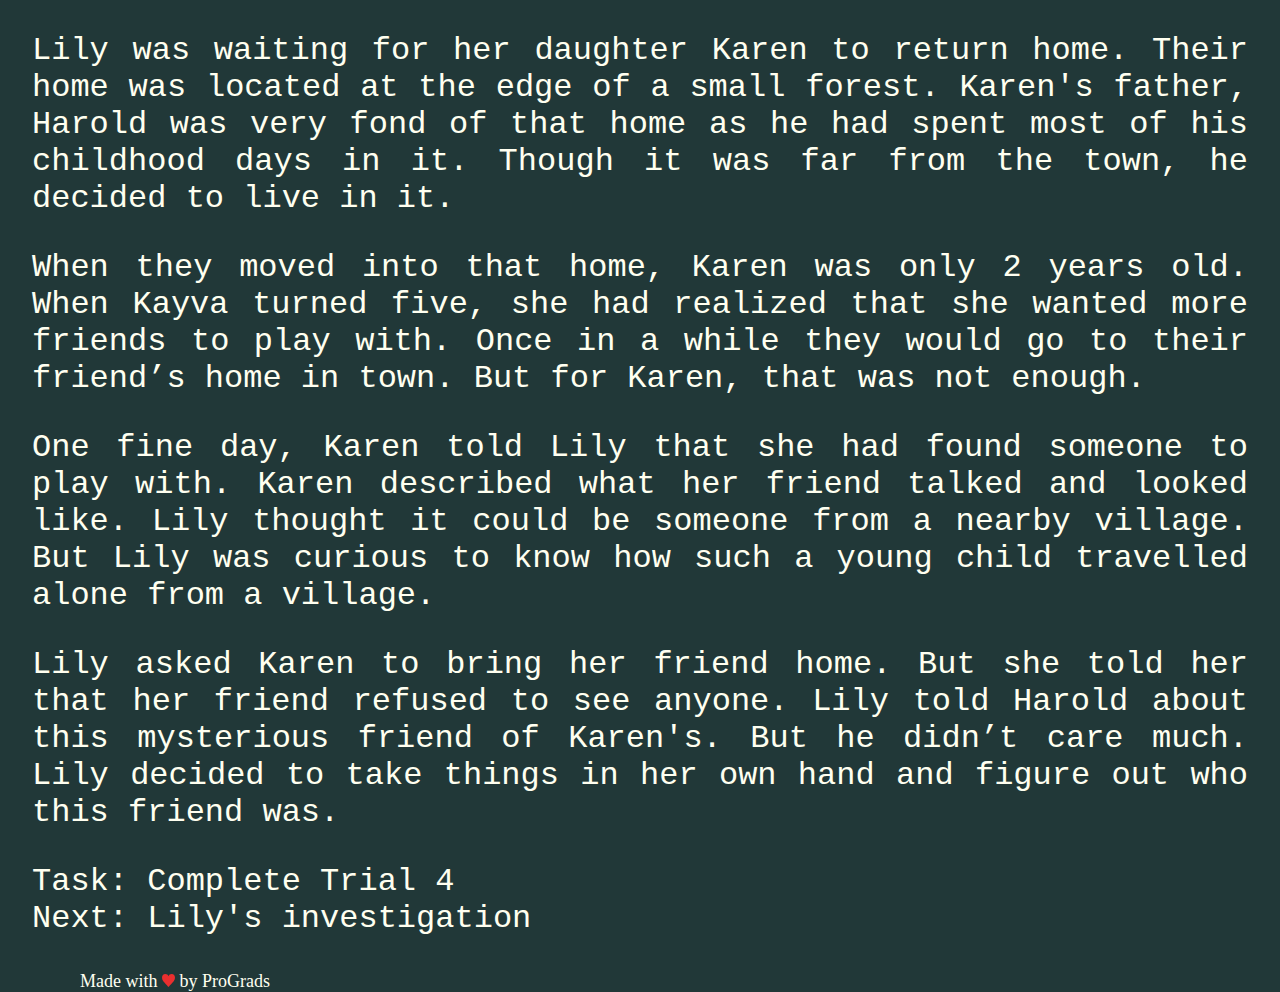
<file: src/index.html>
<!DOCTYPE html>
<html lang="en">

<head>
    <meta charset="UTF-8">
    <meta name="viewport" content="width=device-width, initial-scale=1.0">
    <meta http-equiv="X-UA-Compatible" content="ie=edge">
    <script type="text/javascript" src="../src/app.js"></script>
    <script type="module" src="../src/link.js"></script>
    <link rel="stylesheet" href="../src/style.css">
    <title>Karen's Friend</title>
</head>

<body>
    <div id="story">
        <p>
            Lily was waiting for her daughter Karen to return home. Their home was located at the edge of a
            small forest. Karen's father, Harold was very fond of that home as he had spent most of his childhood days
            in it. Though it was far from the town, he decided to live in it.
        </p>
    </div>
    <div class = "footers">Made with <img src = "../src/assets/Vector.svg"> by ProGrads</div>
</body>

</html>
</file>
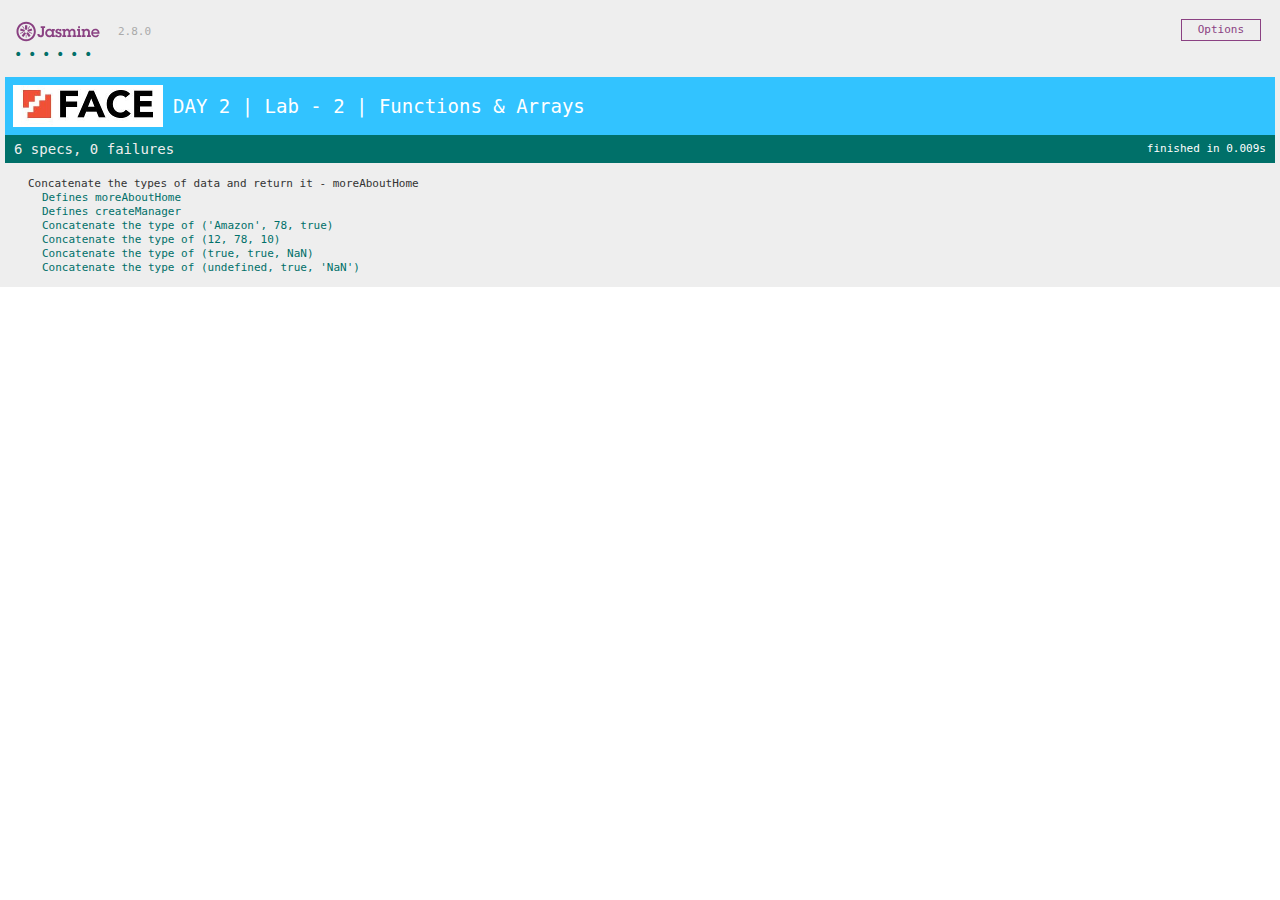
<file: SpecRunner.html>
<!DOCTYPE html>
<html>

<head>
  <meta charset="utf-8">
  <title>Jasmine Spec Runner v2.8.0</title>

  <link rel="shortcut icon" type="image/png" href="./jasmine/jasmine-2.8.0/face.png">
  <link rel="stylesheet" href="./jasmine/jasmine-2.8.0/jasmine.css">

  <script src="./jasmine/jasmine-2.8.0/jasmine.js"></script>
  <script src="./jasmine/jasmine-2.8.0/jasmine-html.js"></script>
  <script src="./jasmine/jasmine-2.8.0/boot.js"></script>

  <!-- include source files here... -->

  <script src="./src/app.js"></script>

  <!-- include spec files here... -->
  <script src="./tests/FunctionsTest.js"></script>
  <script src="./src/link.js"></script>

</head>

<body>
</body>

</html>
</file>
<file: src/style.css>
* {
    padding: 0;
    margin: 0;
    background-color: rgb(33, 56, 56);
}

p {
    margin: 2rem;
    font-family: 'Courier New', Courier, monospace;
    font-size: xx-large;
    text-align: justify;
    text-justify: inter-word;
    color: ivory;
}

a {
    text-decoration: none;
    color: firebrick;
    font-weight: bold;
}
.footers{
    position: absolute;
    font-family: 'Courier New', Courier, monospace;
    margin-top : 2px;
    margin-left: 80px;
    font-size: 18px;
    font-family: Nunito Sans;
    font-style: normal;
    color: ivory;
}
</file>
<file: jasmine/jasmine-2.8.0/jasmine.css>
body { overflow-y: scroll; }

.jasmine-labname {
  display: flex;
  align-items: center;
  justify-content: left;
  background-color: #32c3ff;
  padding: 8px;
}

.jasmine-labname span {
  color: white;
  font-size: 19px;
  margin-left: 10px;
}

.jasmine_html-reporter { background-color: #eee; padding: 5px; margin: -8px; font-size: 11px; font-family: Monaco, "Lucida Console", monospace; line-height: 14px; color: #333; }
.jasmine_html-reporter a { text-decoration: none; }
.jasmine_html-reporter a:hover { text-decoration: underline; }
.jasmine_html-reporter p, .jasmine_html-reporter h1, .jasmine_html-reporter h2, .jasmine_html-reporter h3, .jasmine_html-reporter h4, .jasmine_html-reporter h5, .jasmine_html-reporter h6 { margin: 0; line-height: 14px; }
.jasmine_html-reporter .jasmine-banner, .jasmine_html-reporter .jasmine-symbol-summary, .jasmine_html-reporter .jasmine-summary, .jasmine_html-reporter .jasmine-result-message, .jasmine_html-reporter .jasmine-spec .jasmine-description, .jasmine_html-reporter .jasmine-spec-detail .jasmine-description, .jasmine_html-reporter .jasmine-alert .jasmine-bar, .jasmine_html-reporter .jasmine-stack-trace { padding-left: 9px; padding-right: 9px; }
.jasmine_html-reporter .jasmine-banner { position: relative; }
.jasmine_html-reporter .jasmine-banner .jasmine-title { background: url('[data-uri]') no-repeat; background: url('[data-uri]') no-repeat, none; -moz-background-size: 100%; -o-background-size: 100%; -webkit-background-size: 100%; background-size: 100%; display: block; float: left; width: 90px; height: 25px; }
.jasmine_html-reporter .jasmine-banner .jasmine-version { margin-left: 14px; position: relative; top: 6px; }
.jasmine_html-reporter #jasmine_content { position: fixed; right: 100%; }
.jasmine_html-reporter .jasmine-version { color: #aaa; }
.jasmine_html-reporter .jasmine-banner { margin-top: 14px; }
.jasmine_html-reporter .jasmine-duration { color: #fff; float: right; line-height: 28px; padding-right: 9px; }
.jasmine_html-reporter .jasmine-symbol-summary { overflow: hidden; *zoom: 1; margin: 14px 0; }
.jasmine_html-reporter .jasmine-symbol-summary li { display: inline-block; height: 10px; width: 14px; font-size: 16px; }
.jasmine_html-reporter .jasmine-symbol-summary li.jasmine-passed { font-size: 14px; }
.jasmine_html-reporter .jasmine-symbol-summary li.jasmine-passed:before { color: #007069; content: "\02022"; }
.jasmine_html-reporter .jasmine-symbol-summary li.jasmine-failed { line-height: 9px; }
.jasmine_html-reporter .jasmine-symbol-summary li.jasmine-failed:before { color: #ca3a11; content: "\d7"; font-weight: bold; margin-left: -1px; }
.jasmine_html-reporter .jasmine-symbol-summary li.jasmine-disabled { font-size: 14px; }
.jasmine_html-reporter .jasmine-symbol-summary li.jasmine-disabled:before { color: #bababa; content: "\02022"; }
.jasmine_html-reporter .jasmine-symbol-summary li.jasmine-pending { line-height: 17px; }
.jasmine_html-reporter .jasmine-symbol-summary li.jasmine-pending:before { color: #ba9d37; content: "*"; }
.jasmine_html-reporter .jasmine-symbol-summary li.jasmine-empty { font-size: 14px; }
.jasmine_html-reporter .jasmine-symbol-summary li.jasmine-empty:before { color: #ba9d37; content: "\02022"; }
.jasmine_html-reporter .jasmine-run-options { float: right; margin-right: 5px; border: 1px solid #8a4182; color: #8a4182; position: relative; line-height: 20px; }
.jasmine_html-reporter .jasmine-run-options .jasmine-trigger { cursor: pointer; padding: 8px 16px; }
.jasmine_html-reporter .jasmine-run-options .jasmine-payload { position: absolute; display: none; right: -1px; border: 1px solid #8a4182; background-color: #eee; white-space: nowrap; padding: 4px 8px; }
.jasmine_html-reporter .jasmine-run-options .jasmine-payload.jasmine-open { display: block; }
.jasmine_html-reporter .jasmine-bar { line-height: 28px; font-size: 14px; display: block; color: #eee; }
.jasmine_html-reporter .jasmine-bar.jasmine-failed { background-color: #ca3a11; }
.jasmine_html-reporter .jasmine-bar.jasmine-passed { background-color: #007069; }
.jasmine_html-reporter .jasmine-bar.jasmine-skipped { background-color: #bababa; }
.jasmine_html-reporter .jasmine-bar.jasmine-errored { background-color: #ca3a11; }
.jasmine_html-reporter .jasmine-bar.jasmine-menu { background-color: #fff; color: #aaa; }
.jasmine_html-reporter .jasmine-bar.jasmine-menu a { color: #333; }
.jasmine_html-reporter .jasmine-bar a { color: white; }
.jasmine_html-reporter.jasmine-spec-list .jasmine-bar.jasmine-menu.jasmine-failure-list, .jasmine_html-reporter.jasmine-spec-list .jasmine-results .jasmine-failures { display: none; }
.jasmine_html-reporter.jasmine-failure-list .jasmine-bar.jasmine-menu.jasmine-spec-list, .jasmine_html-reporter.jasmine-failure-list .jasmine-summary { display: none; }
.jasmine_html-reporter .jasmine-results { margin-top: 14px; }
.jasmine_html-reporter .jasmine-summary { margin-top: 14px; }
.jasmine_html-reporter .jasmine-summary ul { list-style-type: none; margin-left: 14px; padding-top: 0; padding-left: 0; }
.jasmine_html-reporter .jasmine-summary ul.jasmine-suite { margin-top: 7px; margin-bottom: 7px; }
.jasmine_html-reporter .jasmine-summary li.jasmine-passed a { color: #007069; }
.jasmine_html-reporter .jasmine-summary li.jasmine-failed a { color: #ca3a11; }
.jasmine_html-reporter .jasmine-summary li.jasmine-empty a { color: #ba9d37; }
.jasmine_html-reporter .jasmine-summary li.jasmine-pending a { color: #ba9d37; }
.jasmine_html-reporter .jasmine-summary li.jasmine-disabled a { color: #bababa; }
.jasmine_html-reporter .jasmine-description + .jasmine-suite { margin-top: 0; }
.jasmine_html-reporter .jasmine-suite { margin-top: 14px; }
.jasmine_html-reporter .jasmine-suite a { color: #333; }
.jasmine_html-reporter .jasmine-failures .jasmine-spec-detail { margin-bottom: 28px; }
.jasmine_html-reporter .jasmine-failures .jasmine-spec-detail .jasmine-description { background-color: #ca3a11; }
.jasmine_html-reporter .jasmine-failures .jasmine-spec-detail .jasmine-description a { color: white; }
.jasmine_html-reporter .jasmine-result-message { padding-top: 14px; color: #333; white-space: pre; }
.jasmine_html-reporter .jasmine-result-message span.jasmine-result { display: block; }
.jasmine_html-reporter .jasmine-stack-trace { margin: 5px 0 0 0; max-height: 224px; overflow: auto; line-height: 18px; color: #666; border: 1px solid #ddd; background: white; white-space: pre; }
</file>
